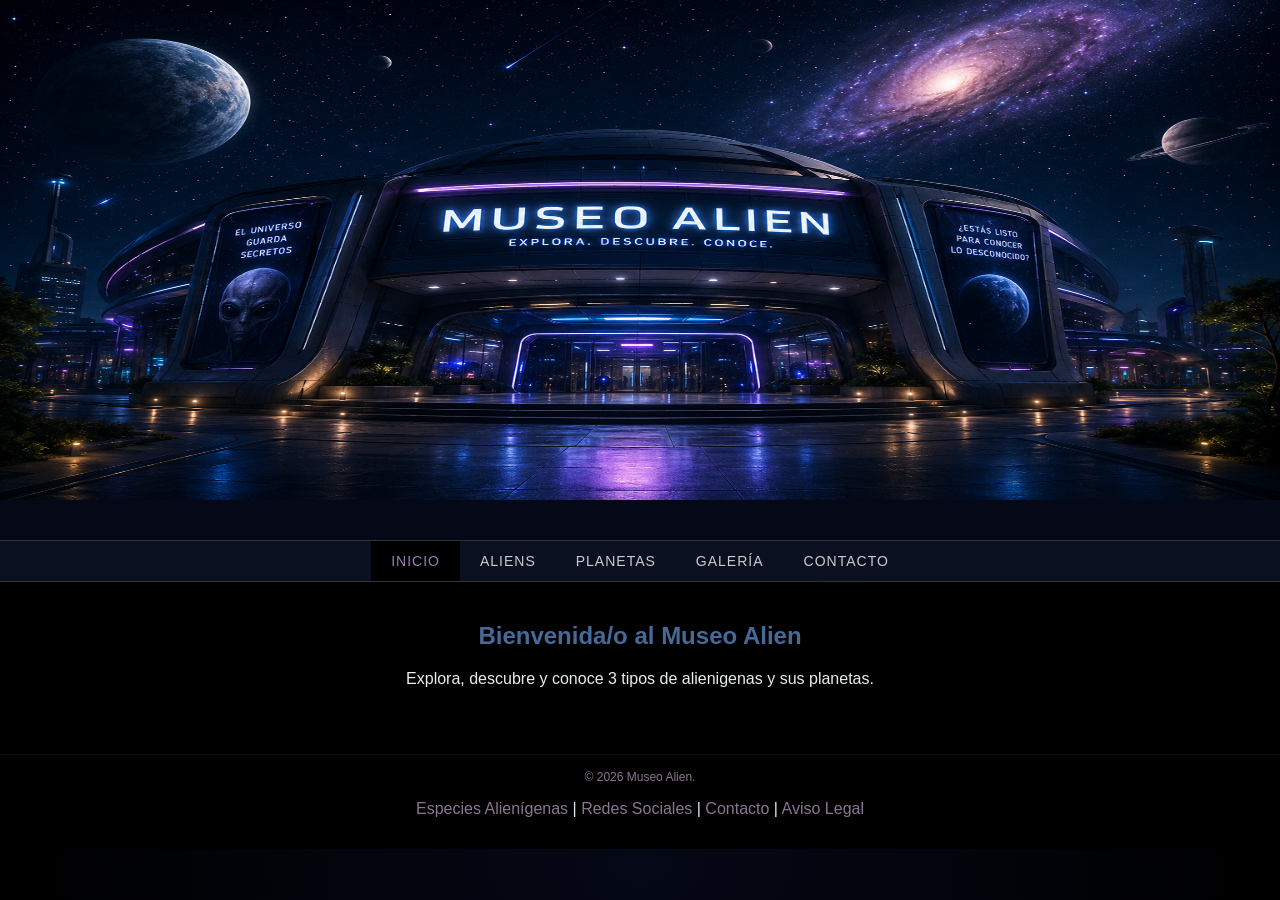
<file: index.html>
<!DOCTYPE html>
<html lang="es">
<head>
  <meta charset="UTF-8">
  <title>Inicio - Misterios Extraterrestres</title>
  <link rel="stylesheet" href="estilos.css">
</head>
<body>
<img src="img/fondo.png" alt="Museo Alien" class="logo">
<header>
   
</header>

<nav>
  <a href="index.html" class="activo">Inicio</a>
  <a href="aliens.html">Aliens</a>
  <a href="planetas.html">Planetas</a>
  <a href="galeria.html">Galería</a>
  <a href="contacto.html">Contacto</a>
</nav>

<div class="contenedor">
  <h2>Bienvenida/o al Museo Alien</h2>
  <p>Explora, descubre y conoce 3 tipos de alienigenas y sus planetas.</p>
</div>

<footer>
  &copy; 2026 Museo Alien.
  <p><a href="https://especiesaliens.fandom.com/es/wiki/Especies_Alien%C3%ADgenas_Wiki" target="_blank">Especies Alienígenas</a> | <a href="https://instagram.com" target="_blank">Redes Sociales</a> | <a href="contacto.html" target="_blank">Contacto</a> | <a href="avisolegal.html" target="_blank">Aviso Legal</a> </p>
</footer>

</body>
</html>
</file>
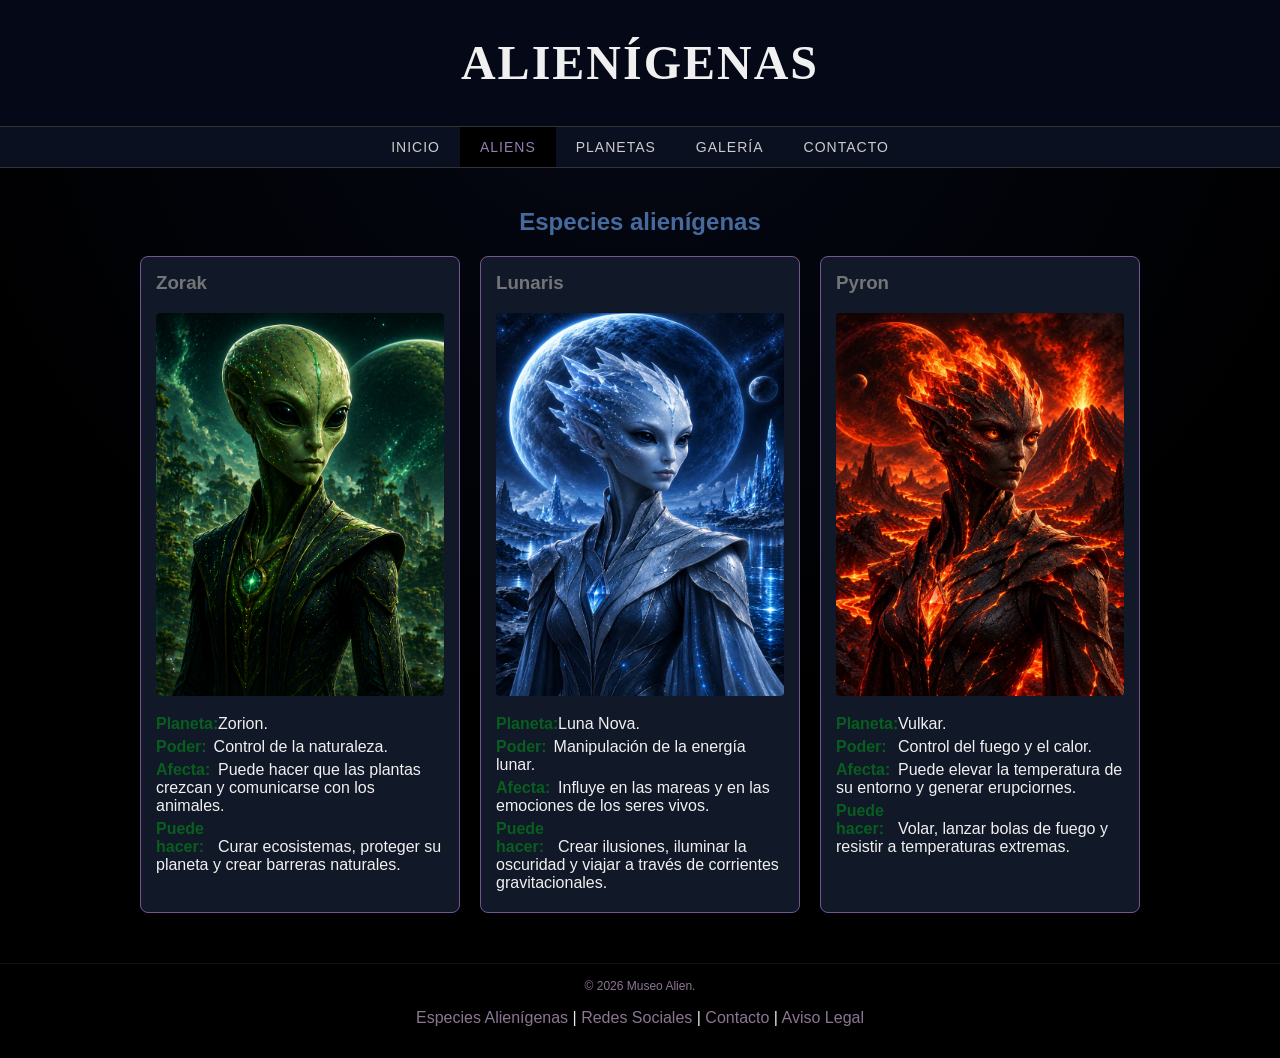
<file: aliens.html>
<!DOCTYPE html>
<html lang="es">
<head>
  <meta charset="UTF-8">
  <title>Aliens</title>
  <link rel="stylesheet" href="estilos.css">
</head>
<body>

<header>
  <h1>Alienígenas</h1>
</header>

<nav>
  <a href="index.html">Inicio</a>
  <a href="aliens.html" class="activo">Aliens</a>
  <a href="planetas.html">Planetas</a>
  <a href="galeria.html">Galería</a>
  <a href="contacto.html">Contacto</a>
</nav>

<div class="contenedor">
  <h2>Especies alienígenas</h2>

  <div class="tarjetas">
    <div class="tarjeta">
      <h3>Zorak</h3>
      <img src="img/zorak.png" alt="Zorak">
      <p> <div class="subTarjeta">Planeta: </div> Zorion. </p>
      <p><div class="subTarjeta">Poder: </div>Control de la naturaleza.</p>
      <p><div class="subTarjeta">Afecta:  </div> Puede hacer que las plantas crezcan y comunicarse con los animales.</p>
      <p><div class="subTarjeta">Puede hacer: </div> Curar ecosistemas, proteger su planeta y crear barreras naturales.</p>
    </div>

    <div class="tarjeta">
      <h3>Lunaris</h3>
      <img src="img/lunaris.png" alt="Lunaris">
      <p><div class="subTarjeta">Planeta: </div> Luna Nova. </p>
      <p><div class="subTarjeta">Poder: </div>Manipulación de la energía lunar.</p>
      <p><div class="subTarjeta">Afecta:  </div> Influye en las mareas y en las emociones de los seres vivos.</p>
      <p><div class="subTarjeta">Puede hacer: </div> Crear ilusiones, iluminar la oscuridad y viajar a través de corrientes gravitacionales.</p>
    </div>

    <div class="tarjeta">
      <h3>Pyron</h3>
      <img src="img/pyron.png" alt="Pyron">
      <p><div class="subTarjeta">Planeta: </div> Vulkar. </p>
      <p><div class="subTarjeta">Poder: </div> Control del fuego y el calor.</p>
      <p><div class="subTarjeta">Afecta:  </div> Puede elevar la temperatura de su entorno y generar erupciornes.</p>
      <p><div class="subTarjeta">Puede hacer: </div> Volar, lanzar bolas de fuego y resistir a temperaturas extremas.</p>
    </div>
  </div>
</div>

<footer>&copy; 2026 Museo Alien.
   <p><a href="https://especiesaliens.fandom.com/es/wiki/Especies_Alien%C3%ADgenas_Wiki" target="_blank">Especies Alienígenas</a> | <a href="https://instagram.com" target="_blank">Redes Sociales</a> | <a href="contacto.html" target="_blank">Contacto</a> | <a href="avisolegal.html" target="_blank">Aviso Legal</a> </p>
</footer>

</body>
</html>
</file>
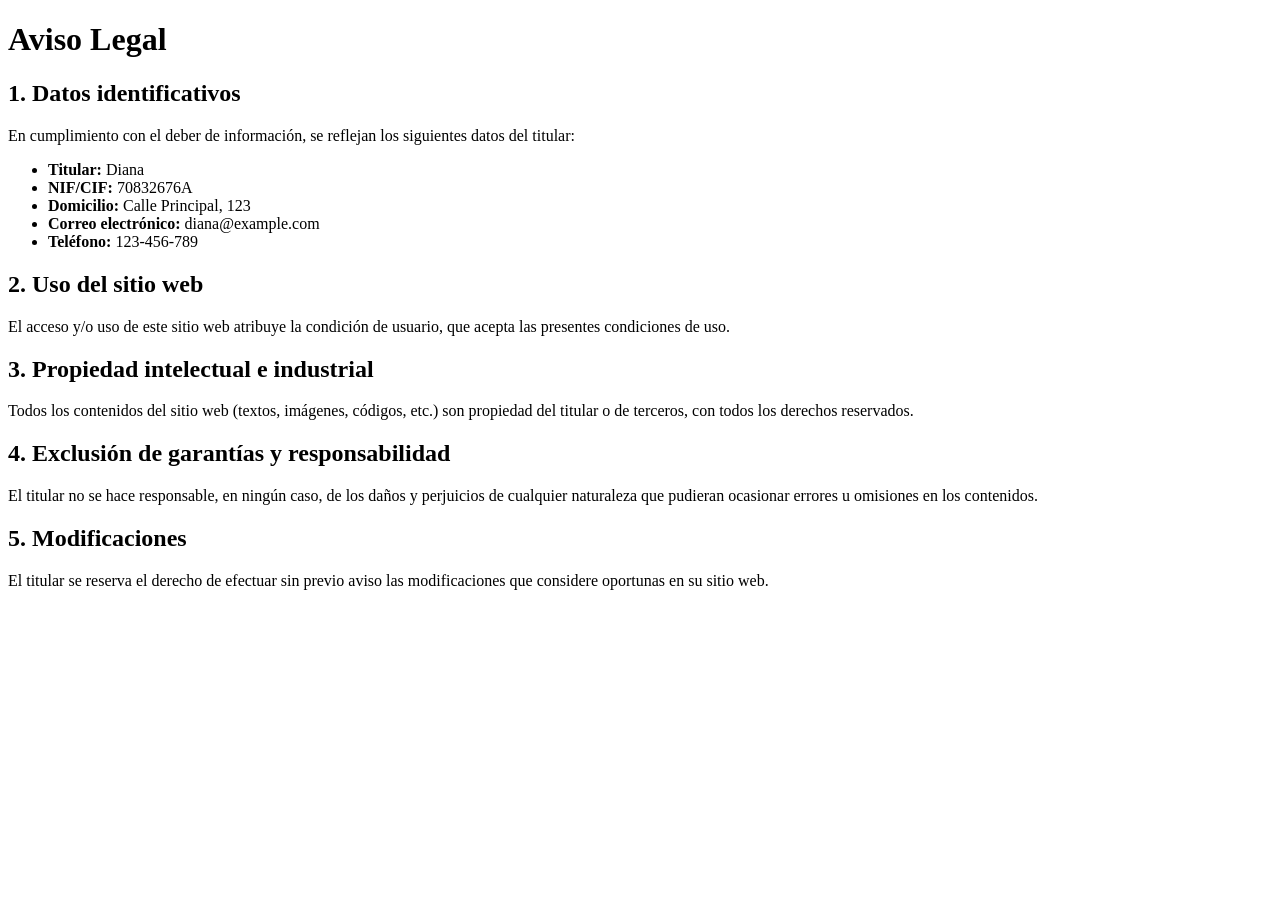
<file: avisolegal.html>
<!DOCTYPE html>
<html lang="es">
<head>
    <meta charset="UTF-8">
    <title>Aviso Legal</title>
</head>
<body>
    <h1>Aviso Legal</h1>
    
    <h2>1. Datos identificativos</h2>
    <p>En cumplimiento con el deber de información, se reflejan los siguientes datos del titular:</p>
    <ul>
        <li><strong>Titular:</strong> Diana</li>
        <li><strong>NIF/CIF:</strong> 70832676A</li>
        <li><strong>Domicilio:</strong> Calle Principal, 123</li>
        <li><strong>Correo electrónico:</strong> diana@example.com</li>
        <li><strong>Teléfono:</strong> 123-456-789</li>
    </ul>

    <h2>2. Uso del sitio web</h2>
    <p>El acceso y/o uso de este sitio web atribuye la condición de usuario, que acepta las presentes condiciones de uso.</p>

    <h2>3. Propiedad intelectual e industrial</h2>
    <p>Todos los contenidos del sitio web (textos, imágenes, códigos, etc.) son propiedad del titular o de terceros, con todos los derechos reservados.</p>

    <h2>4. Exclusión de garantías y responsabilidad</h2>
    <p>El titular no se hace responsable, en ningún caso, de los daños y perjuicios de cualquier naturaleza que pudieran ocasionar errores u omisiones en los contenidos.</p>

    <h2>5. Modificaciones</h2>
    <p>El titular se reserva el derecho de efectuar sin previo aviso las modificaciones que considere oportunas en su sitio web.</p>
</body>
</html>
</file>
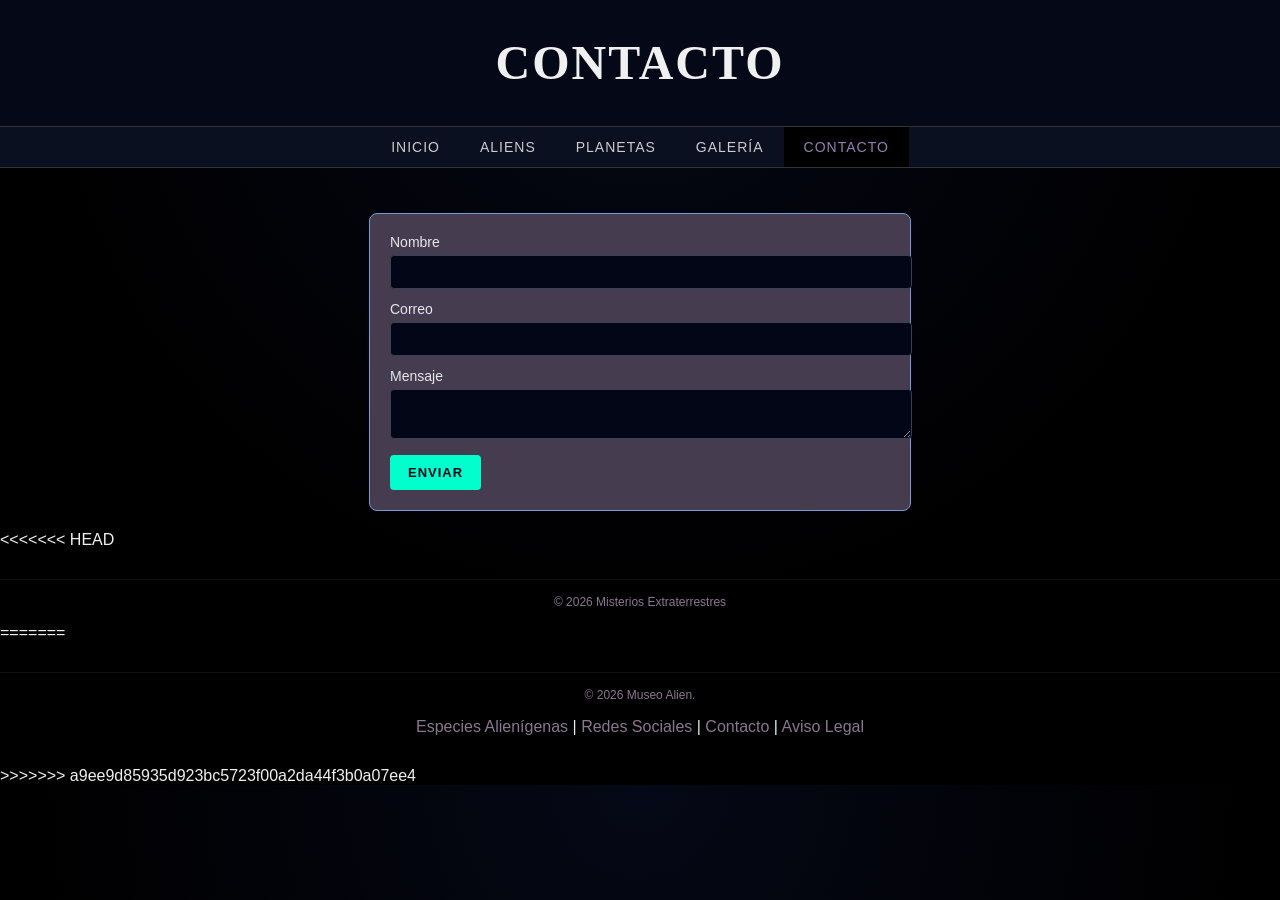
<file: contacto.html>
<!DOCTYPE html>
<html lang="es">
<head>
  <meta charset="UTF-8">
  <title>Contacto</title>
  <link rel="stylesheet" href="estilos.css">
</head>
<body>

<header>
  <h1>Contacto</h1>
</header>

<nav>
  <a href="index.html">Inicio</a>
  <a href="aliens.html">Aliens</a>
  <a href="planetas.html">Planetas</a>
  <a href="galeria.html">Galería</a>
  <a href="contacto.html" class="activo">Contacto</a>
</nav>

<div class="contenedor">
  <h2></h2>

  <form> 
    <label>Nombre</label>
    <input type="text">

    <label>Correo</label>
    <input type="email">

    <label>Mensaje</label>
    <textarea></textarea>

    <button>Enviar</button>
  </form>
</div>

<<<<<<< HEAD
<footer>&copy; 2026 Misterios Extraterrestres</footer>

</body>
</html>
=======
<footer>&copy; 2026 Museo Alien.
   <p><a href="https://especiesaliens.fandom.com/es/wiki/Especies_Alien%C3%ADgenas_Wiki" target="_blank">Especies Alienígenas</a> | <a href="https://instagram.com" target="_blank">Redes Sociales</a> | <a href="contacto.html" target="_blank">Contacto</a> | <a href="avisolegal.html" target="_blank">Aviso Legal</a> </p>
</footer>

</body>
</html>

>>>>>>> a9ee9d85935d923bc5723f00a2da44f3b0a07ee4
</file>
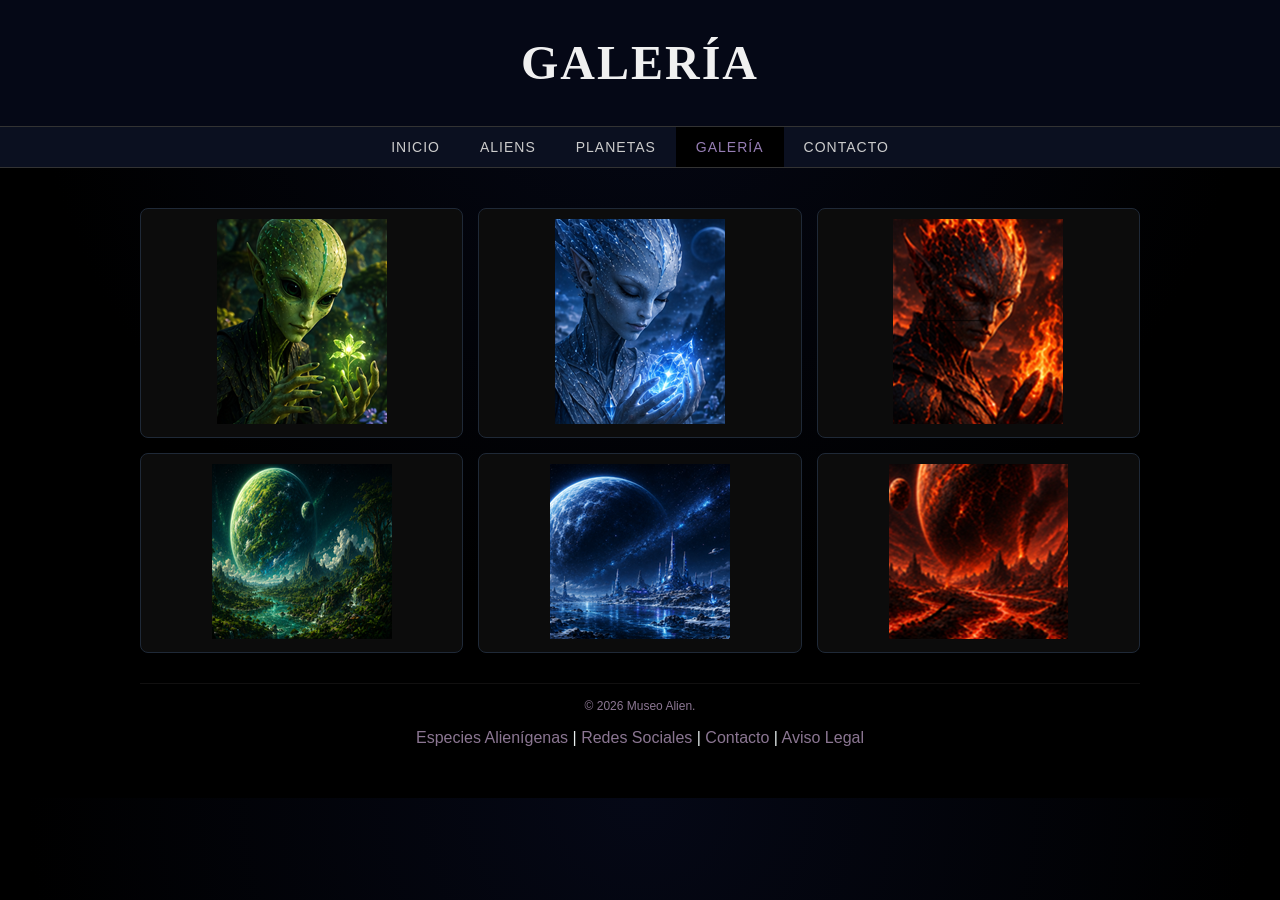
<file: galeria.html>
<!DOCTYPE html>
<html lang="es">
<head>
  <meta charset="UTF-8">
  <title>Galería</title>
  <link rel="stylesheet" href="estilos.css">
</head>
<body>

<header>
  <h1>Galería</h1>
</header>

<nav>
  <a href="index.html">Inicio</a>
  <a href="aliens.html">Aliens</a>
  <a href="planetas.html">Planetas</a>
  <a href="galeria.html" class="activo">Galería</a>
  <a href="contacto.html">Contacto</a>
</nav>

<div class="contenedor">
  <h2></h2>

  <div class="galeria-grid">
    <div class="galeria-item">
      <img src="img/gave.png" alt="Gave">
    </div>
    <div class="galeria-item">
      <img src="img/gaazul.png" alt="gaazul">
    </div>
    <div class="galeria-item">
      <img src="img/garojo.png" alt="garoj">
    </div>




    <div class="galeria-item">
      <img src="img/zorion.png" alt="Planeta con anillos verdes">
    </div>
    <div class="galeria-item">
      <img src="img/lunanova.png" alt="Portal energético en el espacio">
    </div>
    <div class="galeria-item">
      <img src="img/vulkar.png" alt="Portal energético en el espacio">
    </div>
</div>

<footer>&copy; 2026 Museo Alien.
   <p><a href="https://especiesaliens.fandom.com/es/wiki/Especies_Alien%C3%ADgenas_Wiki" target="_blank">Especies Alienígenas</a> | <a href="https://instagram.com" target="_blank">Redes Sociales</a> | <a href="contacto.html" target="_blank">Contacto</a> | <a href="avisolegal.html" target="_blank">Aviso Legal</a> </p>
</footer>

</body>
</html>
</file>
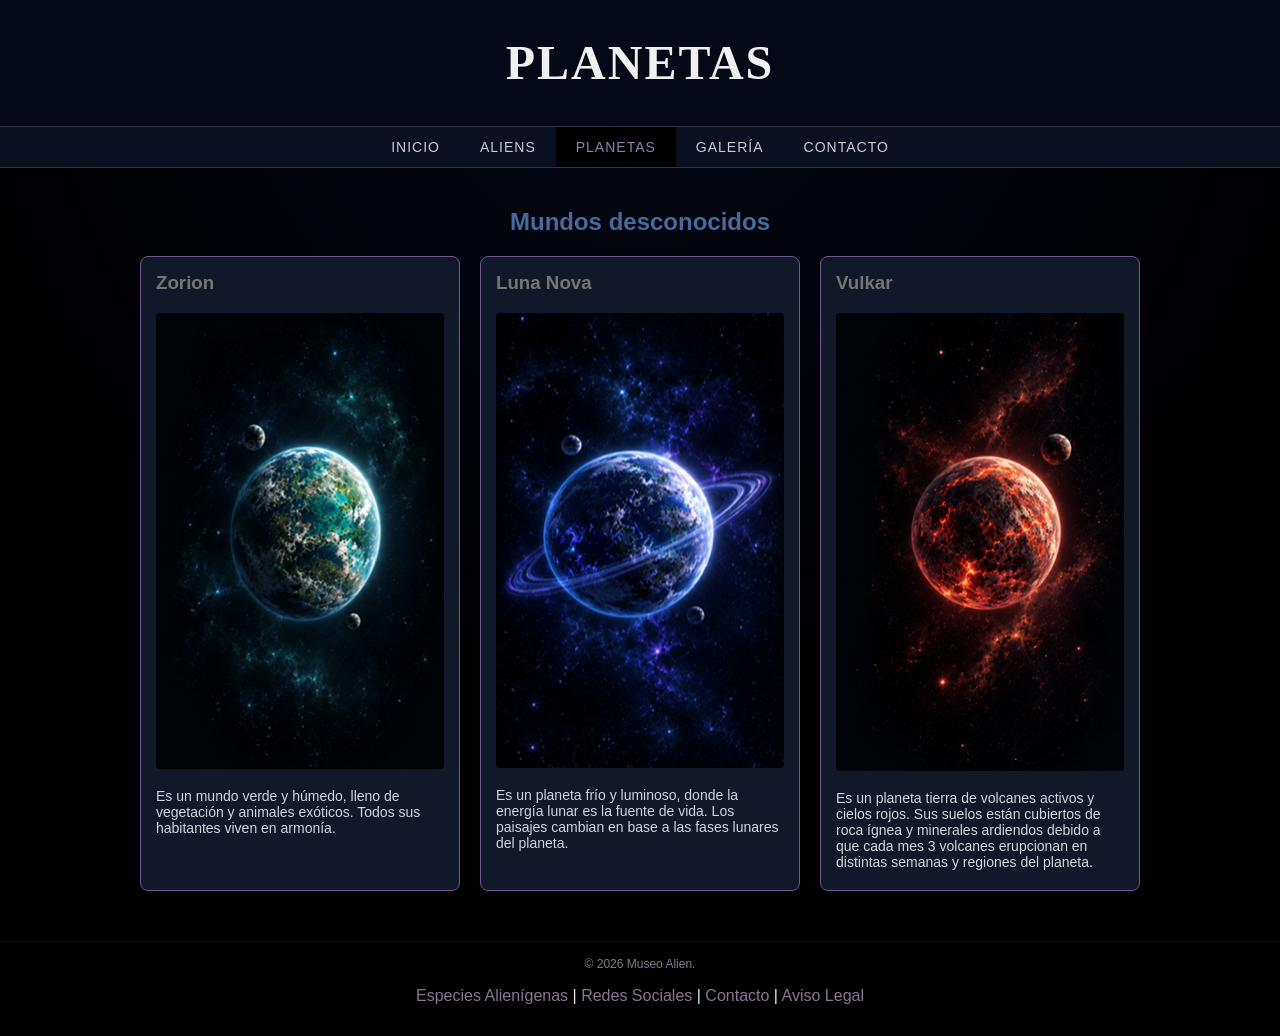
<file: planetas.html>
<!DOCTYPE html>
<html lang="es">
<head>
  <meta charset="UTF-8">
  <title>Planetas</title>
  <link rel="stylesheet" href="estilos.css">
</head>
<body>

<header>
  <h1>Planetas</h1>
</header>

<nav>
  <a href="index.html">Inicio</a>
  <a href="aliens.html">Aliens</a>
  <a href="planetas.html" class="activo">Planetas</a>
  <a href="galeria.html">Galería</a>
  <a href="contacto.html">Contacto</a>
</nav>

<div class="contenedor">
  <h2>Mundos desconocidos</h2>

  <div class="tarjetas">
    <div class="tarjeta">
      <h3>Zorion</h3>
      <img src="img/planetazori.png" alt="Zorion"> 
      <p>Es un mundo verde y húmedo, lleno de vegetación y animales exóticos. Todos sus habitantes viven en armonía.</p>
    </div>

    <div class="tarjeta">
      <h3>Luna Nova</h3>
      <img src="img/planetaluna.png" alt="Luna Nova">
      <p>Es un planeta frío y luminoso, donde la energía lunar es la fuente de vida. Los paisajes cambian en base a las fases lunares del planeta.</p>
    </div>

    <div class="tarjeta">
      <h3>Vulkar</h3>
      <img src="img/planetavul.png" alt="Vulkar">
      <p>Es un planeta tierra de volcanes activos y cielos rojos. Sus suelos están cubiertos de roca ígnea y minerales ardiendos debido a que cada mes 3 volcanes erupcionan en distintas semanas y regiones del planeta.</p>
    </div>
  </div>
</div>

<footer>&copy; 2026 Museo Alien.
   <p><a href="https://especiesaliens.fandom.com/es/wiki/Especies_Alien%C3%ADgenas_Wiki" target="_blank">Especies Alienígenas</a> | <a href="https://instagram.com" target="_blank">Redes Sociales</a> | <a href="contacto.html" target="_blank">Contacto</a> | <a href="avisolegal.html" target="_blank">Aviso Legal</a> </p>
</footer>

</body>
</html>
</file>
<file: estilos.css>
body {
  margin: 0;
  font-family: Arial, sans-serif;
  background: radial-gradient(circle at top, #050816 0, #000 60%);
  color: #f0f0f0;
}

header {
  padding: 20px;
  text-align: center;
  background: #050816;
  border-bottom: 1px solid #333;
}

header h1 {
  margin: 0;
  letter-spacing: 2px;
  font-family: 'Magneto';
  line-height: 1.8;
  font-size: 48px;
  text-transform: uppercase;
}
.logo {
  height: 500px;
  width: 100%;
display: block;
margin: 0 auto;
padding:  0px;
}

nav {
  display: flex;
  justify-content: center;
  background: #0b1020;
  border-bottom: 1px solid #333;
}

nav a {
  padding: 12px 20px;
  color: #ccc;
  text-decoration: none;
  text-transform: uppercase;
  font-size: 14px;
  letter-spacing: 1px;
  transition: background 0.3s, color 0.3s;
}

nav a:hover,
nav a.activo {
  background: #000000;
  color: #967eb4;
}

.contenedor {
  max-width: 1000px;
  margin: 0 auto;
  padding: 20px;
}

h2 {
  color: #5f8fcfbb;
  text-align: center;
}
p {  
  text-align: center;
  font-size: 16px;
  color: #e7eeee;
}
.tarjetas {
  display: grid;
  grid-template-columns: repeat(auto-fit, minmax(220px, 1fr));
  gap: 20px;
  margin-top: 20px;
}

.tarjeta {
  background: #111827;
  border-radius: 8px;
  padding: 15px;
  border: 1px solid #745591;
}
.tarjeta p {
  margin: 5px 0;
  font-size: 14px;
  color: #d1d5db;
  text-align: left;
}

.subTarjeta {
  display: inline-block;
  color: #085e1e;
  font-weight: bold;
  width: 20%;
}

.tarjeta h3 {
  margin-top: 0;
  color: #737577;
}
.tarjeta img {
  width: 100%;
  height: auto;
  border-radius: 4px;
  margin-bottom: 10px;
}
.galeria-grid {
  display: grid;
  grid-template-columns: repeat(auto-fit, minmax(25%, 1fr));
  gap: 15px;
  margin-top: 20px;
}

.galeria-item {
  background: #0c0c0c;
  border-radius: 8px;
  padding: 10px;
  text-align: center;
  border: 1px solid #1f2937;
  font-size: 13px;
}

form {
  margin-left: auto;
  margin-right: auto;
  max-width: 500px;
  margin-top: 25px;
  background: #453c50;
  padding: 20px;
  border-radius: 8px;
  border: 1px solid #709bd6;
}

label {
  display: block;
  margin-bottom: 5px;
  font-size: 14px;
  color: #e5e7eb;
}

input,
textarea {
  width: 100%;
  padding: 8px 10px;
  margin-bottom: 12px;
  border-radius: 4px;
  border: 1px solid #374151;
  background: #020617;
  color: #f9fafb;
  font-size: 14px;
}

button {
  padding: 10px 18px;
  border: none;
  border-radius: 4px;
  background: #00ffcc;
  color: #020617;
  font-weight: bold;
  cursor: pointer;
  text-transform: uppercase;
  font-size: 13px;
  letter-spacing: 1px;
}

footer {
  text-align: center;
  padding: 15px;
  font-size: 12px;
  color: #8b7692;
  border-top: 1px solid #111010;
  background: #000000;
  margin-top: 30px;
}
footer a {
  color: #8b7692;
  text-decoration: none;
}
footer a:link {
  color: #8b7692;
}
footer a:visited {
  color: #8b7692;
}
</file>
